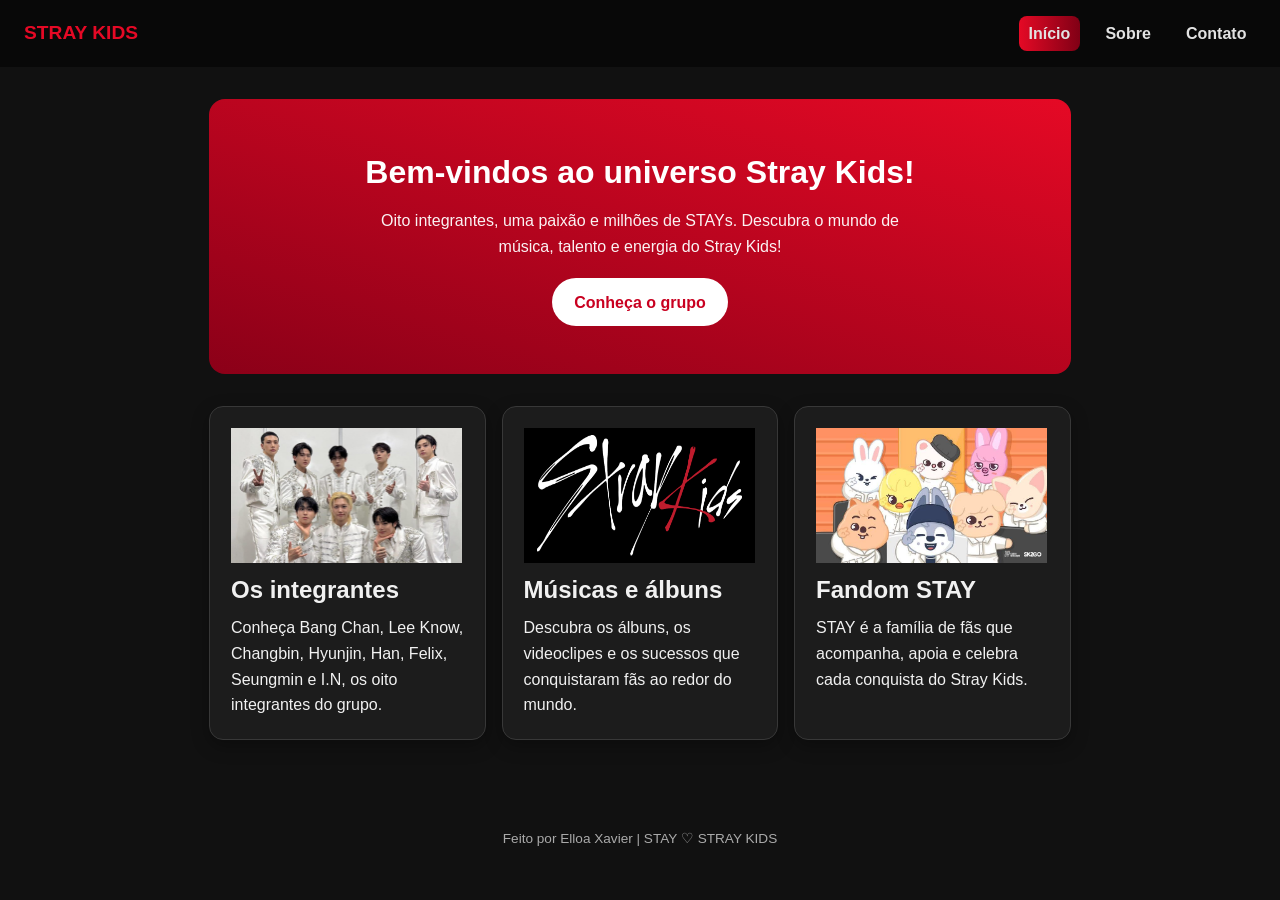
<file: index.html>
<!DOCTYPE html>
<html lang="pt-br">
<head>
    <meta charset="UTF-8">
    <meta name="viewport" content="width=device-width, initial-scale=1.0">
    <title>Stray Kids | Universo STAY</title>
    <link rel="stylesheet" href="style.css">
</head>
<body>

    <header class="topo">
        <span class="logo"> STRAY KIDS </span>
        <nav class="menu">
            <a href="index.html" class="ativo">Início</a>
            <a href="sobre.html">Sobre</a>
            <a href="contato.html">Contato</a>
        </nav>
    </header>

    <main>
        <section class="hero">
            <h1> Bem-vindos ao universo Stray Kids!</h1>
            <p> Oito integrantes, uma paixão e milhões de STAYs.
                Descubra o mundo de música, talento e energia do Stray Kids!
            </p>
            <a href="sobre.html" class="botao"> Conheça o grupo </a>
        </section>

        <section class="cards">
            <article class="card">
                <img src="img/straykidsfoto-925x540.jpg"
                     alt="Stray Kids"
                     class="foto">
                <h2> Os integrantes</h2>
                <p> Conheça Bang Chan, Lee Know, Changbin, Hyunjin, Han, Felix, Seungmin e I.N, os oito integrantes do grupo.</p>
            </article>

            <article class="card">
                <img src="img/logo.png"
                     alt="Logo do Stray Kids"
                     class="foto">
                <h2> Músicas e álbuns</h2>
                <p> Descubra os álbuns, os videoclipes e os sucessos que conquistaram fãs ao redor do mundo.</p>
            </article>

            <article class="card">
                <img src="img/szk.jfif"
                     alt="Stray Kids reunidos"
                     class="foto">
                <h2> Fandom STAY</h2>
                <p> STAY é a família de fãs que acompanha, apoia e celebra cada conquista do Stray Kids.</p>
            </article>
        </section>
    </main>

    <footer class="rodape">
        <p> Feito por Elloa Xavier | STAY ♡ STRAY KIDS </p>
    </footer>

</body>
</html>
</file>
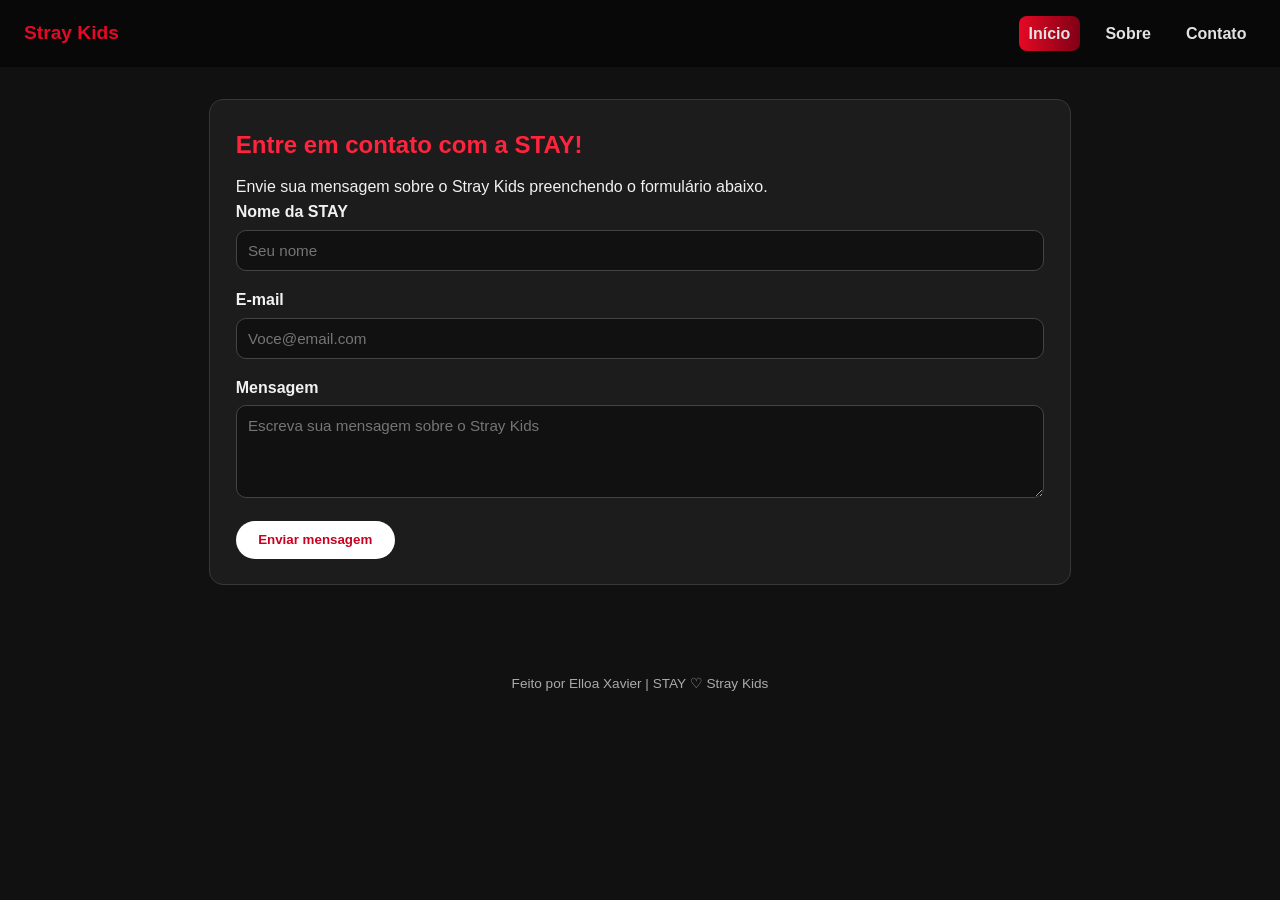
<file: contato.html>
<!DOCTYPE html>
<html lang="pt-br">
<head>
    <meta charset="UTF-8">
    <meta name="viewport" content="width=device-width, initial-scale=1.0">
    <title>Contato - Stray Kids</title>
    <link rel="stylesheet" href="style.css">
</head>
<body>

    <header class="topo">
        <span class="logo"> Stray Kids </span>
        <nav class="menu">
            <a href="index.html" class="ativo">Início</a>
            <a href="sobre.html">Sobre</a>
            <a href="contato.html">Contato</a>
        </nav>
    </header>

    <main>
        <section class="conteudo">
            <h1>Entre em contato com a STAY!</h1>
            <p>Envie sua mensagem sobre o Stray Kids preenchendo o formulário abaixo.</p>

            <form class="form" action="#">
                <div class="campo">
                    <label for="nome">Nome da STAY</label>
                    <input type="text" id="nome" name="name" placeholder="Seu nome">
                </div>

                <div class="campo">
                    <label for="email">E-mail</label>
                    <input type="email" id="email" name="email" placeholder="Voce@email.com">
                </div>

                <div class="campo">
                    <label for="msg">Mensagem</label>
                    <textarea name="msg" id="msg" rows="4" placeholder="Escreva sua mensagem sobre o Stray Kids"></textarea>
                </div>

                <button type="submit" class="botao">Enviar mensagem</button>

            </form>
        </section>
    </main>

    <footer class="rodape">
        <p> Feito por Elloa Xavier | STAY ♡ Stray Kids </p>
    </footer>
    
</body>
</html>
</file>
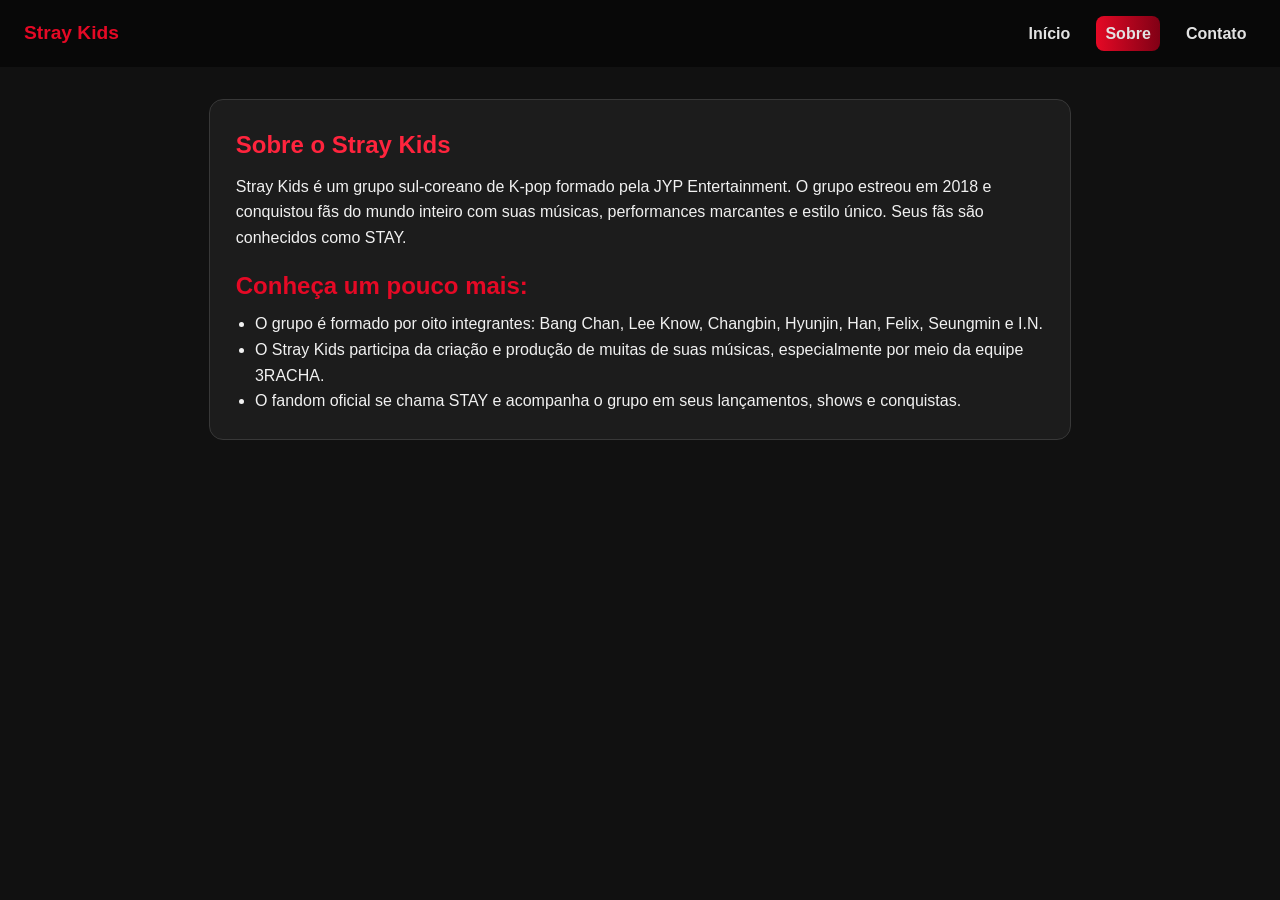
<file: sobre.html>
<!DOCTYPE html>
<html lang="pt-br">
<head>
    <meta charset="UTF-8">
    <meta name="viewport" content="width=device-width, initial-scale=1.0">
    <title>Sobre - Stray Kids</title>
    <link rel="stylesheet" href="style.css">
</head>
<body>

    <header class="topo">
        <span class="logo"> Stray Kids </span>
        <nav class="menu">
            <a href="index.html">Início</a>
            <a href="sobre.html" class="ativo">Sobre</a>
            <a href="contato.html">Contato</a>
        </nav>
    </header>

    <main>
        <section class="conteudo">
            <h1>Sobre o Stray Kids</h1>
            <p>Stray Kids é um grupo sul-coreano de K-pop formado pela JYP Entertainment. O grupo estreou em 2018 e conquistou fãs do mundo inteiro com suas músicas, performances marcantes e estilo único. Seus fãs são conhecidos como STAY.</p>

            <h2>Conheça um pouco mais:</h2>
            <ul>
               <li>O grupo é formado por oito integrantes: Bang Chan, Lee Know, Changbin, Hyunjin, Han, Felix, Seungmin e I.N.</li>
               <li>O Stray Kids participa da criação e produção de muitas de suas músicas, especialmente por meio da equipe 3RACHA.</li>
               <li>O fandom oficial se chama STAY e acompanha o grupo em seus lançamentos, shows e conquistas.</li>
            </ul>
        </section>
    </main>
    
</body>
</html>
</file>
<file: style.css>
* {margin: 0; padding: 0; box-sizing: border-box;}

body {
    font-family: 'Segoe UI', 'Segoe UI', Tahoma, Geneva, Verdana, sans-serif;
    color: #f1f1f1;
    background: #111111;
    line-height: 1.6;
}

/* ----------- Menu topo -----------*/

.topo {
    display: flex;
    align-items: center;
    justify-content: space-between;
    flex-wrap: wrap;
    gap: 0.5rem;
    background: #080808;
    padding: 1rem 1.5rem;
}

.logo {
    color: #e50925;
    font-weight: 800;
    font-size: 1.2rem;
}

.menu { display: flex; gap: 1rem;}
.menu a {
    color: #e2e2e2;
    text-decoration: none;
    font-weight: 600;
    padding: 0.3rem 0.6rem;
    border-radius: 8px;
}

.menu a:hover{background: #333333;}
.menu a.ativo{
    background: linear-gradient(90deg, #e50925, #800015);
}

/* ---------- Conteúdo ----------*/

main {
    max-width: 900px;
    margin: 0 auto;
    padding: 2rem 1.2rem;
}

.hero {
    text-align: center;
    padding: 3rem 1rem;
    background: linear-gradient(16deg, #8b0018, #e50925); /*pode colocar imagem */
    color: #fff;
    border-radius: 16px;
}

.hero h1 {
    font-size: 2rem;
    margin-bottom: 0.6rem;
}

.hero p { 
    max-width: 520px;
    margin: 0 auto 1.2rem;
    opacity: 0.95;
}

.botao {
    display: inline-block;
    background: #fff;
    color: #c90020;
    font-weight: 700;
    text-decoration: none;
    padding: 0.7rem 1.4rem;
    border-radius: 50px;
    border: none;
    cursor: pointer;
}

.botao:hover {transform: scale(1.05);}

/*------------ Cards --------- */

.cards {
    display: flex;
    gap: 1rem;
    flex-wrap: wrap;
    margin-top: 2rem;
}

.card {
    flex: 1 1 220px;
    background: #1c1c1c;
    border: 1px solid #383838;
    border-radius: 14px;
    padding: 1.3rem;
    box-shadow: 0 6px 18px rgb( 0, 0, 0, 0.3);
}

.card h2 { margin-bottom: 0.4rem; font-family: 1.1rem;}

/* ----------- Conteúdo ---------*/

.conteudo {
    background: #1c1c1c;
    border: 1px solid #383838;
    border-radius: 14px;
    padding: 1.6rem;
}

.conteudo h1 { margin-bottom: 0.6rem; color: #ff243d; }
.conteudo h2 { margin: 1rem 0 0.4rem; color: #e50925; }
.conteudo ul { margin-left: 1.2rem; }

/*------------ Formulario --------------*/

.form { margin-top: 1re; }
.campo { margin-bottom: 1rem; }

.campo label {
    display: block;
    font-weight: 600;
    margin-bottom: 0.3rem;
}

.campo input, .campo textarea {
    width: 100%;
    padding: 0.7rem;
    border: 1.5px solid #444444;
    border-radius: 10px;
    font-family: inherit;
    font-size: 0.95rem;
    background: #111111;
    color: #ffffff;
}

.campo input:focus, .campo textarea:focus {
    outline: 3px solid rgba(229,9,37,0.4);
    border-color: #e50925;
}

/*--------- redape ------------*/

.rodape {
    text-align: center;
    padding: 1.5rem;
    color: #aaaaaa;
    font-size: 0.85rem;
    margin-top: 2rem;
}

@media (max-width: 600) {
    .hero h1 { font-size: 1.5rem;}
    .menu { width: 100%; justify-content: center;}
}

.card img{
    width: 231px;
    height: 135px;
}
</file>
